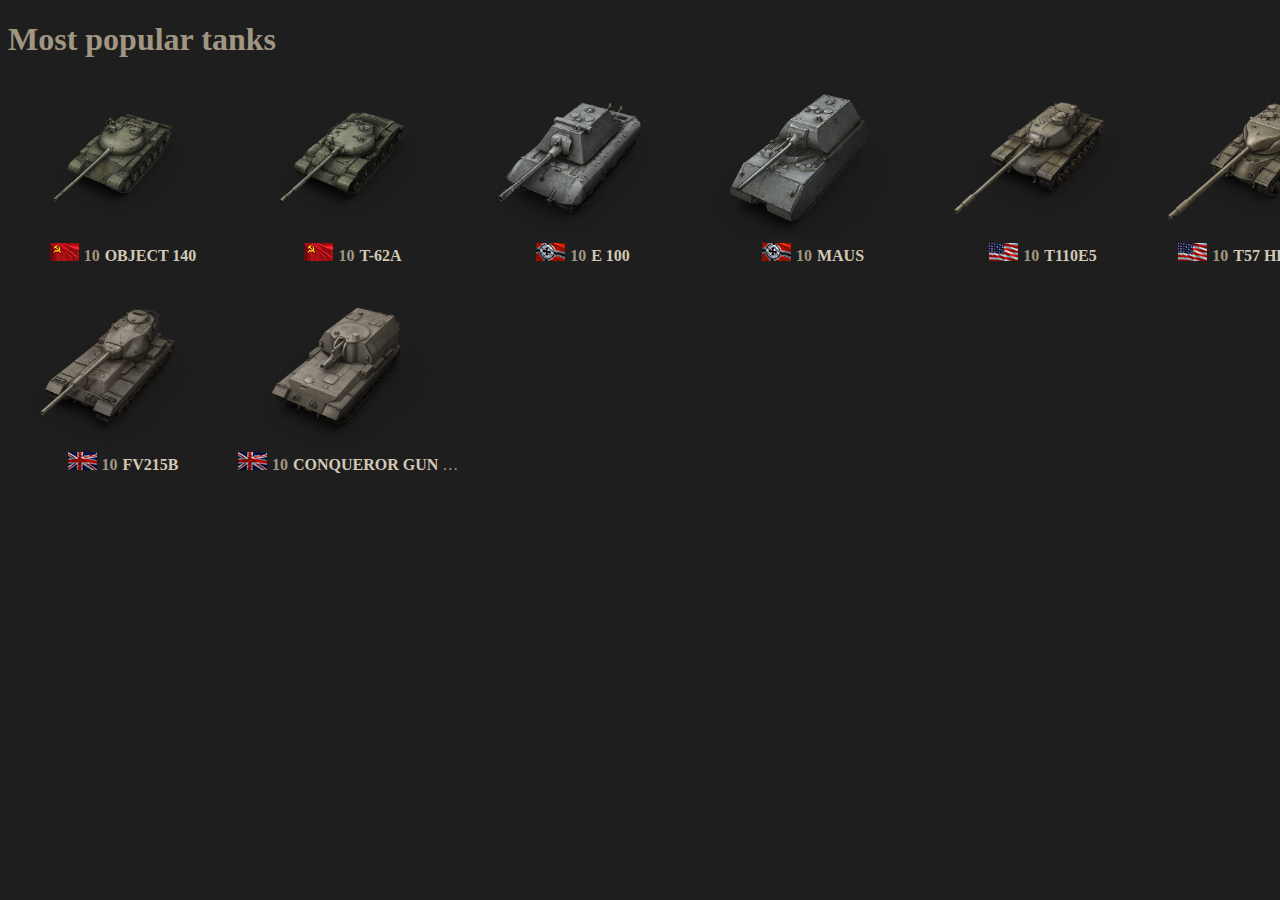
<file: Web-master/web/BOM/index.html>
<!-- DO NOT MODIFY THIS FILE -->
<!DOCTYPE html>
<html lang="en">
<head>
  <meta charset="UTF-8">
  <title>Homework 12 - BOM</title>
  <link rel="stylesheet" href="styles.css">
</head>
<body>
  <div id="root"></div>

  <script src="tanks.js"></script>
  <script src="app.js"></script>
</body>
</html>
</file>
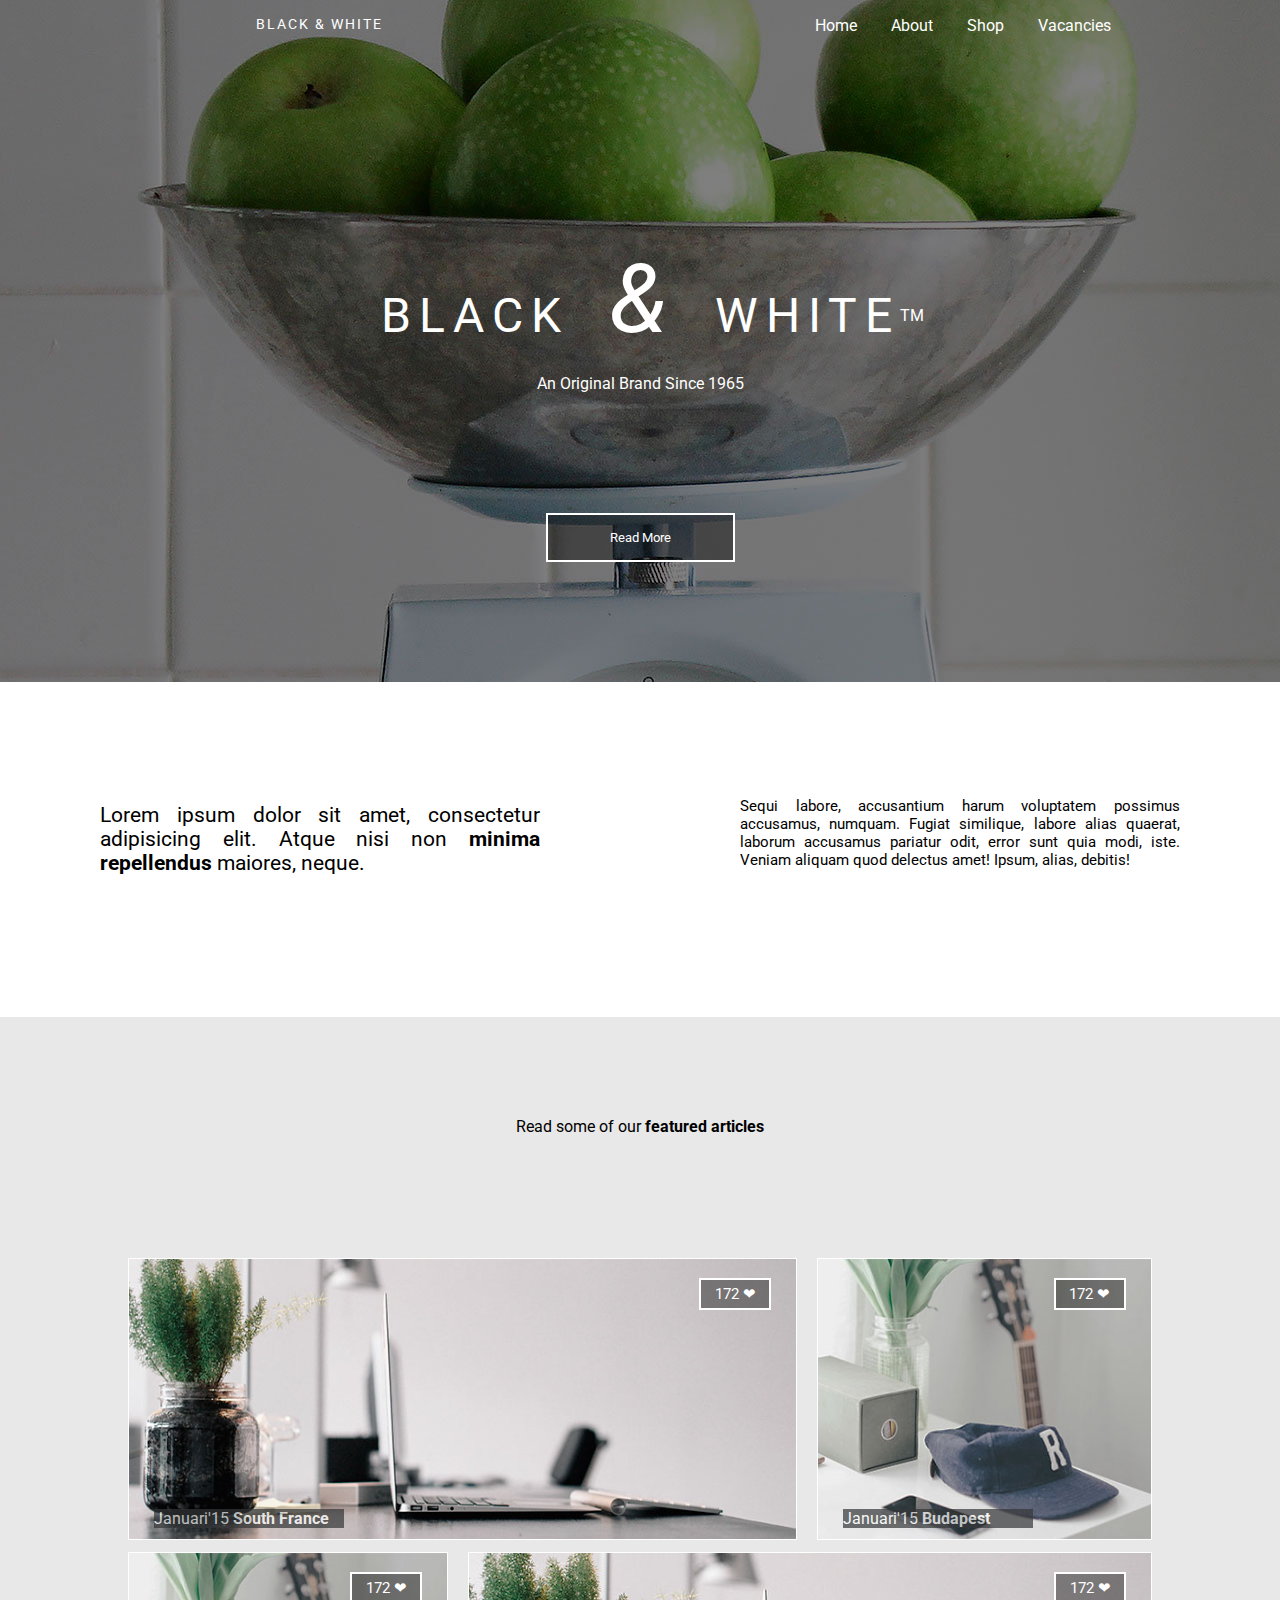
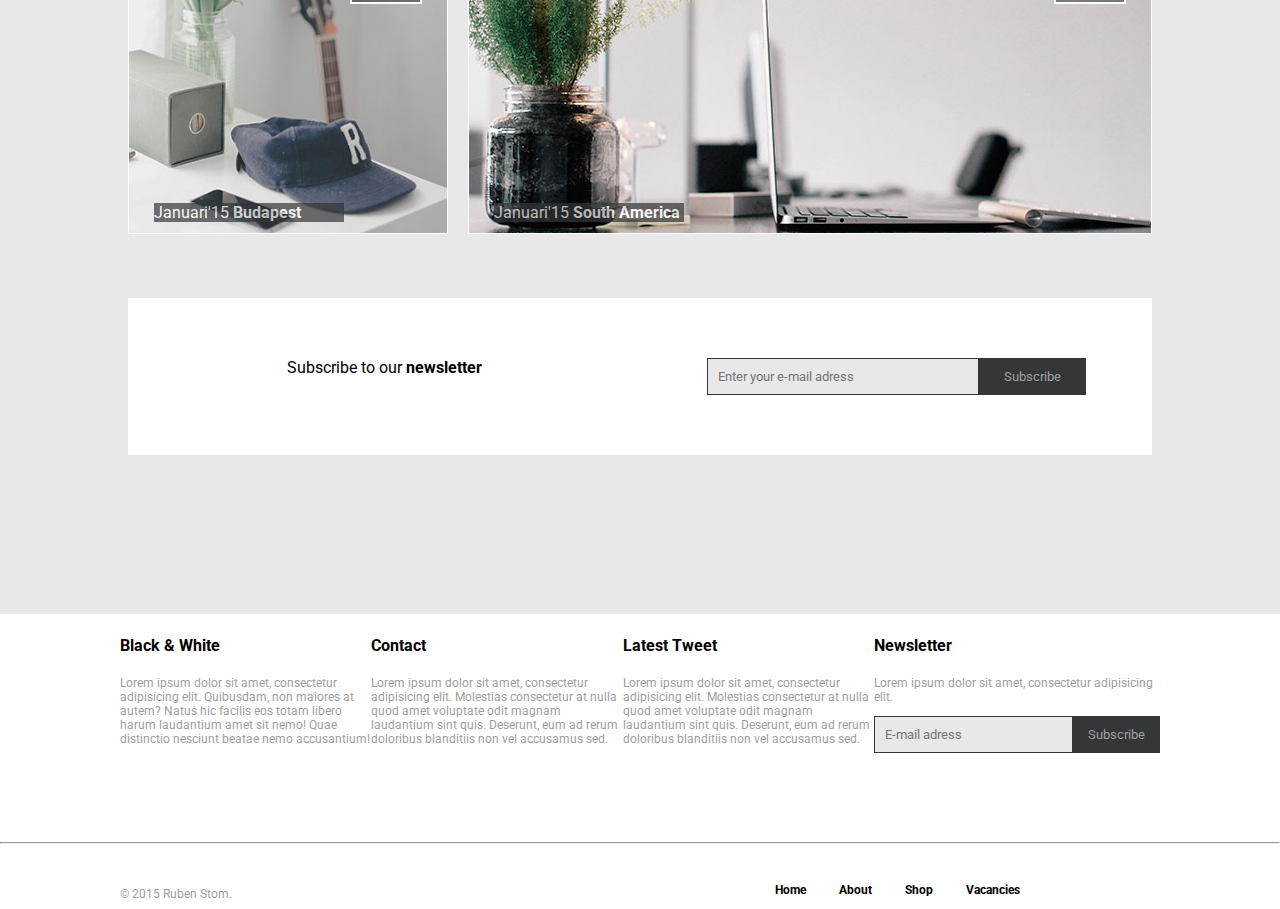
<file: Web-master/web/homework-3/index.html>
﻿<!DOCTYPE html>
<html lang="en">
<head>
    <meta charset="UTF-8">
    <title>Grid-layout</title>
    <link rel="stylesheet" href="style.css">
</head>
<body>
    
    <header>
       <nav class="nav-grid">
        
        <div class="nav-grid-item-left">BLACK & WHITE</div>
        
        <div class="nav-grid-item">
            <ul>
                <li><a href="#">Home</a></li>
                <li><a href="#">About</a></li>
                <li><a href="#">Shop</a></li>
                <li><a href="#">Vacancies</a></li>
            </ul>
        </div>
    </nav>
        <div class="cent-text">
            <div class="tcentr-up">BLACK <span>&</span> WHITE <span class="tm-symbol">TM</span></div><br>
            <div class="tcentr-bot">An Original Brand Since 1965</div>
            <button href="#">Read More</button>
        </div>
    
    </header>
    <section>
        <article>
            <div class="white-grid">
            <p class="white-grid-item-1 white-text">Lorem ipsum dolor sit amet, consectetur adipisicing elit. Atque nisi non <b>minima repellendus</b> maiores, neque.</p>
            <p class="white-grid-item-2 white-text" >Sequi labore, accusantium harum voluptatem possimus accusamus, numquam. Fugiat similique, labore alias quaerat, laborum accusamus pariatur odit, error sunt quia modi, iste. Veniam aliquam quod delectus amet! Ipsum, alias, debitis!</p></div>
        </article>
        <article class="gray">
            <h4 class="cent-text">Read some of our <b>featured articles</b></h4>
            <div class="img-grid-1">
                <div class="first-img grid-img">
                <div class="text-img">Januari'15 <b>South France</b></div><div class="likes">172 &#10084;</div>
                </div>
                <div class="second-img grid-img">
                <div class="text-img">Januari'15 <b>Budapest</b></div>
                <div class="likes">172 &#10084;</div>
                </div> 
            </div>
            <div class="img-grid-2">
               <div class="second-img grid-img">
                   <div class="text-img">Januari'15 <b>Budapest</b></div><div class="likes">172 &#10084;</div>
               </div>
                
                <div class="first-img">
                    <div class="text-img">Januari'15 <b>South America</b></div>
                    <div class="likes">172 &#10084;</div>
                </div>
            </div>
            
            <div class="subscribe">
            <div class="subscribe-text">Subscribe to our <b>newsletter</b></div> <div class="input-text">
            <input type="text" placeholder="Enter your e-mail adress "><button>Subscribe</button>
             
            </div>
            </div>
            <br><br><br><br><br>
        </article>
    </section>
    <footer>
        <div class="footer-grid">
            <div>
                <h4>Black & White</h4>
                <p>Lorem ipsum dolor sit amet, consectetur adipisicing elit. Quibusdam, non maiores at autem? Natus hic facilis eos totam libero harum laudantium amet sit nemo! Quae distinctio nesciunt beatae nemo accusantium!</p>
            </div>
            <div>
                <h4>Contact</h4>
                <p>Lorem ipsum dolor sit amet, consectetur adipisicing elit. Molestias consectetur at nulla quod amet voluptate odit magnam laudantium sint quis. Deserunt, eum ad rerum doloribus blanditiis non vel accusamus sed.</p>
            </div>
            <div>
                <h4>Latest Tweet</h4>
                <p>Lorem ipsum dolor sit amet, consectetur adipisicing elit. Molestias consectetur at nulla quod amet voluptate odit magnam laudantium sint quis. Deserunt, eum ad rerum doloribus blanditiis non vel accusamus sed.</p>
            </div>
            <div>
                <h4>Newsletter</h4>
                <p>Lorem ipsum dolor sit amet, consectetur adipisicing elit. </p>
                <div class="text-input">
                    <input type="text" placeholder="E-mail adress"><button>Subscribe</button>
                </div>
            </div>
        </div>
        <br><br><br><br><hr><br>
        <div class="down-footer">
           <div class="down-footer-left">© 2015 Ruben Stom.</div>
            <div class="down-footer-right">
                <ul>
                    <li><a href="#"><b>Home</b></a></li>
                    <li><a href="#"><b>About</b></a></li>
                    <li><a href="#"><b>Shop</b></a></li>
                    <li><a href="#"><b>Vacancies</b></a></li>
                </ul>
            </div> 
        </div>
    </footer>
</body>
</html>
</file>
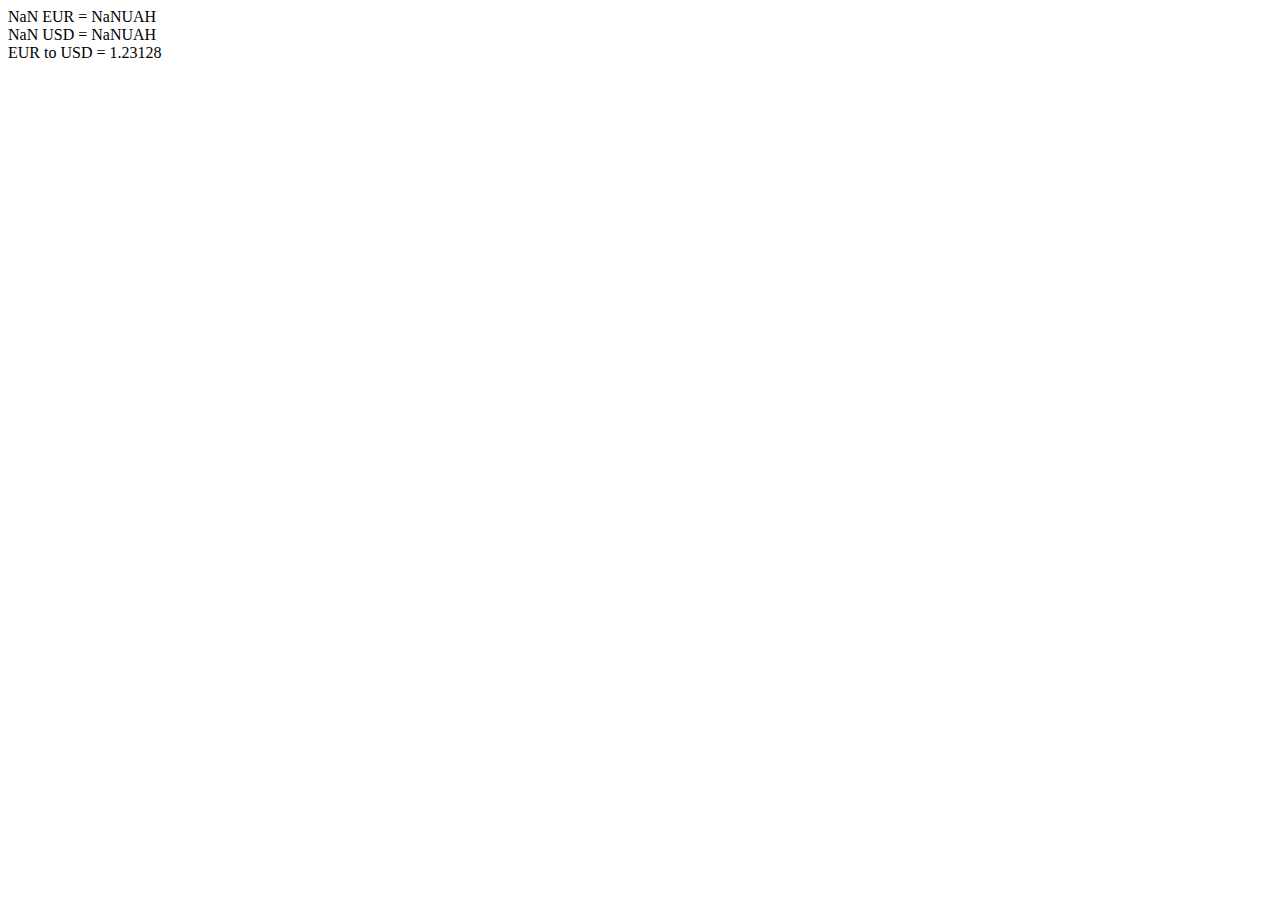
<file: Web-master/web/js_homework1/task2.html>
<!DOCTYPE html>
<html lang="en">
<head>
    <meta charset="UTF-8">
    <title>Document</title>
    <script src="js/script1.js"></script>
</head>
<body>
    <div id='txt1'></div>
    <div id='txt2'></div>
    <div id='txt3'></div>
</body>
</html>
</file>
<file: Web-master/web/BOM/styles.css>
body {
    background-color: rgb(30, 30, 30);
    font-family: serif;
}

h1, h4 {
    color: rgb(160, 150, 130);
}

a {
    text-decoration: none;
    display: block;
    color: rgb(160, 150, 130);
}

a:hover {
    background-color: rgb(40, 40, 40)
}

.grid_box>img {
    width: 90%;
    height: 90%;
}

.title_div {
    text-align: center;
    white-space: nowrap;
    overflow: hidden;
    text-overflow: ellipsis;
}

.title_div>h4,p {
    display: inline;
    margin-left: 5px;
    margin-bottom: 2px;
    text-transform: uppercase;
    font-weight: 900;
}

.title_div>p {
    color: rgb(210, 200, 180)
}

.grid_div {
    display: grid;
    grid-template-columns: repeat(6, 230px);
    grid-row-gap: 2em;
}
</file>
<file: Web-master/web/homework-3/style.css>
@import url('https://fonts.googleapis.com/css?family=Roboto');
* {
    font-family: 'Roboto', sans-serif;
    
}

body {
    margin: 0px;
}

.nav-grid {
    display: grid;
    grid-template-columns: 1fr 1fr;
}

header {
    background-image: url("img/apples.jpg");
    background-position: center top;
    background-repeat: no-repeat;
    color: #FFF;
}

nav a:hover {
    border-bottom: 2px solid #b7c8d9;
}

a {
    text-decoration: none;
    margin: 0px 10px;
    padding: 5px;
}

nav a {
    color: white;
}

li {
    list-style: none;
    display: inline;
}

.nav-grid-item-left {
    font-size: 14px;
    letter-spacing: 2px;
    margin: 16px 0px 0px 40%;
}

.nav-grid-item{
    margin-left: 120px; 
}

.cent-text {
    text-align: center;
}

.tcentr-up {
    margin-top: 15%;
    font-size: 48px;
    letter-spacing: 8px;
    position: relative;
}

.tcentr-up span:first-child {
    font-size: 96px;
    font-style: italic;
    margin: 0 20px;
}

.tm-symbol {
    position: absolute;
    top: 63px;
    font-size: 16px;
    letter-spacing: 0px;
}

.cent-text button {
    margin: 120px 0;
    padding: 15px 62px;
    color: white;
    border: 2px solid white;
    background: rgba(0,0,0,0.4);
}
button:hover{
    box-shadow: 0 0 5px #343638;
    text-shadow: 0 0 2px #343638;
}

.white-grid {
    display: grid;
    grid-template-columns: 1fr 1fr;
}

.white-text {
    text-align: justify;
    padding: 100px;
}

.white-grid-item-1 {
    font-size: 21px;
    
}

.white-grid-item-2 {
    font-size: 15px;   
}

.gray {
    background-color: #E8E8E8
}
.gray h4 {
    font-weight: 400;
    padding: 100px 0;
}

.grid-img {
    background-size: 100% 100%;
    background-position: center top;
    background-repeat: no-repeat;
    height: 280px;
}

.img-grid-1 {
    display: grid;
    grid-template-columns: 2fr 1fr;
    grid-gap: 20px;
    margin: 0 10%;
}

.img-grid-2 {
    display: grid;
    margin: 1% 10%;
    grid-template-columns: 320px 1fr;
    grid-gap: 20px;
}

.first-img {
    background-image: url(img/sample.jpg);
    border: 0.5px solid white;
}

.second-img {
    background-image: url(img/sample2.jpg);
    border: 0.5px solid white;
}

.text-img {
    position: relative;
    top: 250px;
    left: 25px;
    color: white;
    background: #343638;
    opacity: 0.7;
    width: 190px;
}

.likes {
    float:right;
    position: relative;
    left: -25px;
    border: 2px solid white;
    width: 58px;
    color: white;
    padding: 5px;
    background: rgba(0,0,0,0.4);
    text-align: center;
    font-size: 15px;
}

.gray input {
    width: 20%;
}

.subscribe {
    display: grid;
    grid-template-columns: 1fr 1fr;
    text-align: center;
    background: white;
    margin: 5% 10%;
    padding: 60px 0; 
}

.subscribe input {
    padding: 10px;
    border: 1px solid #343638;
    background-color: #E8E8E8;
    min-width: 250px
}

.subscribe button {
    padding: 11px 25px;
    background-color: #343638;
    border: 0px;
    color: #9E9E9E; 
}

.footer-grid{
    display: grid;
    grid-template-columns: 1fr 1fr 1fr 1fr;
    margin: 0 120px;
}

.footer-grid p{
    font-size: 12px;
}

.text-input {
    display: grid;
    grid-template-columns: 1fr 1fr;
}

.footer-grid button{
    padding: 11px 15px;
    background-color: #343638;
    border: 0px;
    color: #9E9E9E; 
}

.footer-grid input {
    padding: 10px;
    border: 1px solid #343638;
    background-color: #E8E8E8;
}

.footer-grid p {
    color: #9E9E9E
}

.down-footer{
    display: grid;
    grid-template-columns: 1fr 1fr;
}
.down-footer-left {
    margin: 16px 0 0 120px;
    font-size: 12px;
    color: #9E9E9E;
}

footer a {
    color: black
}

.down-footer-right {
    font-size: 12px;
}

.down-footer-right ul {
    margin-left: 80px;
}
.down-footer-right a:hover{
    border-top: 2px solid #b7c8d9;
}
</file>
